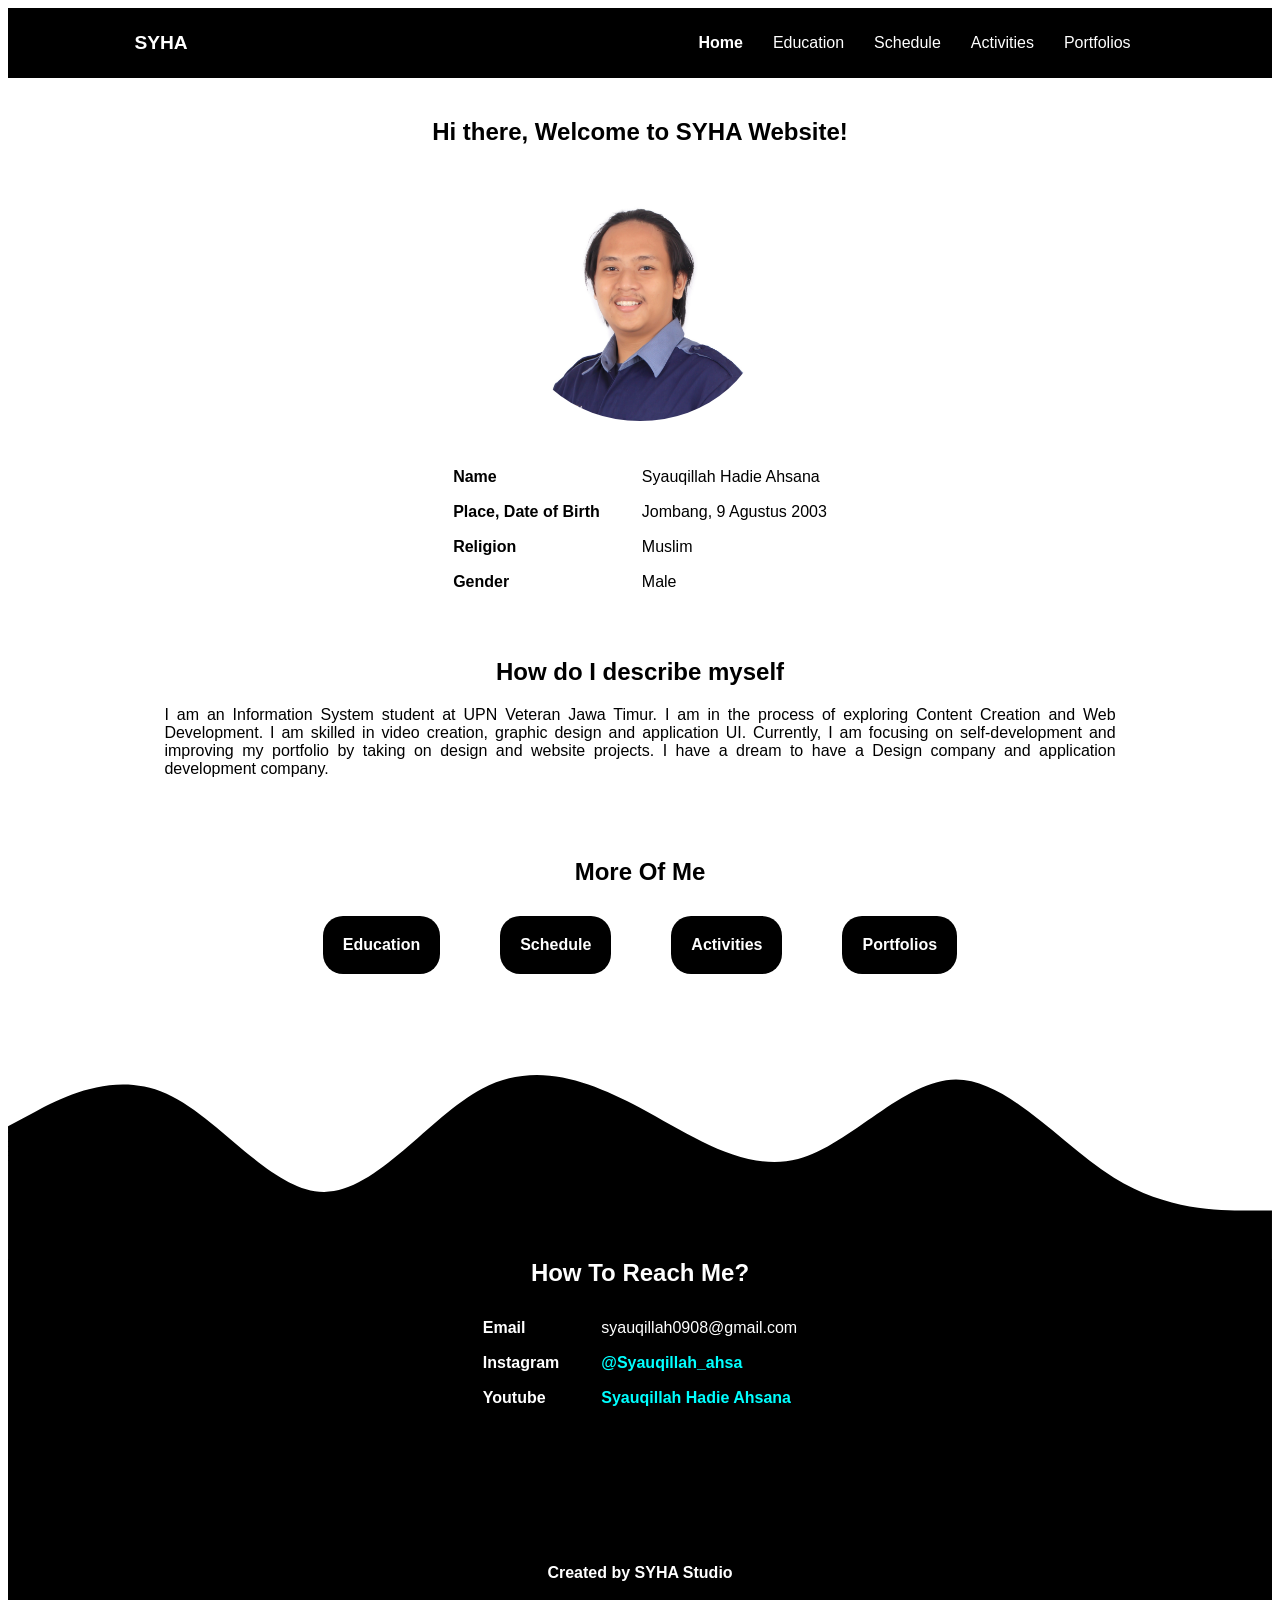
<file: tugas-1/index.html>
<html lang="en">
  <head>
    <meta charset="UTF-8" />
    <meta http-equiv="X-UA-Compatible" content="IE=edge" />
    <title>Get To Know : Ahsa</title>
    <link rel="icon" type="icon" href="img/title.png" />
    <link rel="stylesheet" type="text/css" href="style.css" />
  </head>
  <body>
    <!-- Navbar -->
    <header>
      <a href="index.html" class="logo">SYHA</a>
      <nav>
        <ul>
          <li class="active"><a href="index.html">Home</a></li>
          <li><a href="pendidikan.html">Education</a></li>
          <li><a href="jadwalkuliah.html">Schedule</a></li>
          <li><a href="aktivitas.html">Activities</a></li>
          <li><a href="portofolio.html">Portfolios</a></li>
        </ul>
      </nav>
    </header>
    <!-- Akhir Navbar -->
    <!-- Judul -->
    <div class="judul"><h2>Hi there, Welcome to SYHA Website!</h2></div>
    <!-- Akhir Judul -->
    <!-- Sekilas Info -->
    <div><img src="img\FotoHeadShot.jpg" alt="FotoProfil" width="250vh" /></div>
    <div>
      <table>
        <tr>
          <th>Name</th>
          <td>Syauqillah Hadie Ahsana</td>
        </tr>
        <tr>
          <th>Place, Date of Birth</th>
          <td>Jombang, 9 Agustus 2003</td>
        </tr>
        <tr>
          <th>Religion</th>
          <td>Muslim</td>
        </tr>
        <tr>
          <th>Gender</th>
          <td>Male</td>
        </tr>
      </table>
    </div>
    <!-- Deskripsi Diri -->
    <div><h2>How do I describe myself</h2></div>
    <div>
      <p>
        I am an Information System student at UPN Veteran Jawa Timur. I am in the process of exploring Content Creation and Web Development. I am skilled in video creation, graphic design and application UI. Currently, I am focusing on
        self-development and improving my portfolio by taking on design and website projects. I have a dream to have a Design company and application development company.
      </p>
    </div>
    <!-- Akhir Deskripsi Diri -->
    <!-- Menu -->
    <div><h2>More Of Me</h2></div>
    <div>
      <div class="menu">
        <div>
          <a href="pendidikan.html"><p>Education</p></a>
        </div>
        <div>
          <a href="jadwalkuliah.html"><p>Schedule</p></a>
        </div>
        <div>
          <a href="aktivitas.html"><p>Activities</p></a>
        </div>
        <div>
          <a href="portofolio.html"><p>Portfolios</p></a>
        </div>
      </div>
    </div>
    <!-- Akhir Menu -->
    <svg xmlns="http://www.w3.org/2000/svg" viewBox="0 0 1440 280">
      <path
        fill="#000000"
        fill-opacity="1"
        d="M0,128L30,112C60,96,120,64,180,90.7C240,117,300,203,360,202.7C420,203,480,117,540,85.3C600,53,660,75,
        720,106.7C780,139,840,181,900,165.3C960,149,1020,75,1080,74.7C1140,75,1200,149,1260,186.7C1320,224,1380,224,1410,224L1440,224L1440,
        320L1410,320C1380,320,1320,320,1260,320C1200,320,1140,320,1080,320C1020,320,960,320,900,320C840,320,780,320,720,320C660,320,600,320,540,
        320C480,320,420,320,360,320C300,320,240,320,180,320C120,320,60,320,30,320L0,320Z"
      ></path>
    </svg>
    <div class="kontak"><h2>How To Reach Me?</h2></div>
    <div class="kontak">
      <table>
        <tr>
          <th>Email</th>
          <td>syauqillah0908@gmail.com</td>
        </tr>
        <tr>
          <th>Instagram</th>
          <td><a href="https://www.instagram.com/syauqillah_ahsa/">@Syauqillah_ahsa</a></td>
        </tr>
        <tr>
          <th>Youtube</th>
          <td><a href="https://www.youtube.com/@syauqillahhadieahsana7874">Syauqillah Hadie Ahsana</a></td>
        </tr>
      </table>
    </div>
    <!-- Akhir Sekilas Info -->
  </body>
  <footer>
    <div><p>Created by SYHA Studio</p></div>
  </footer>
</html>
</file>
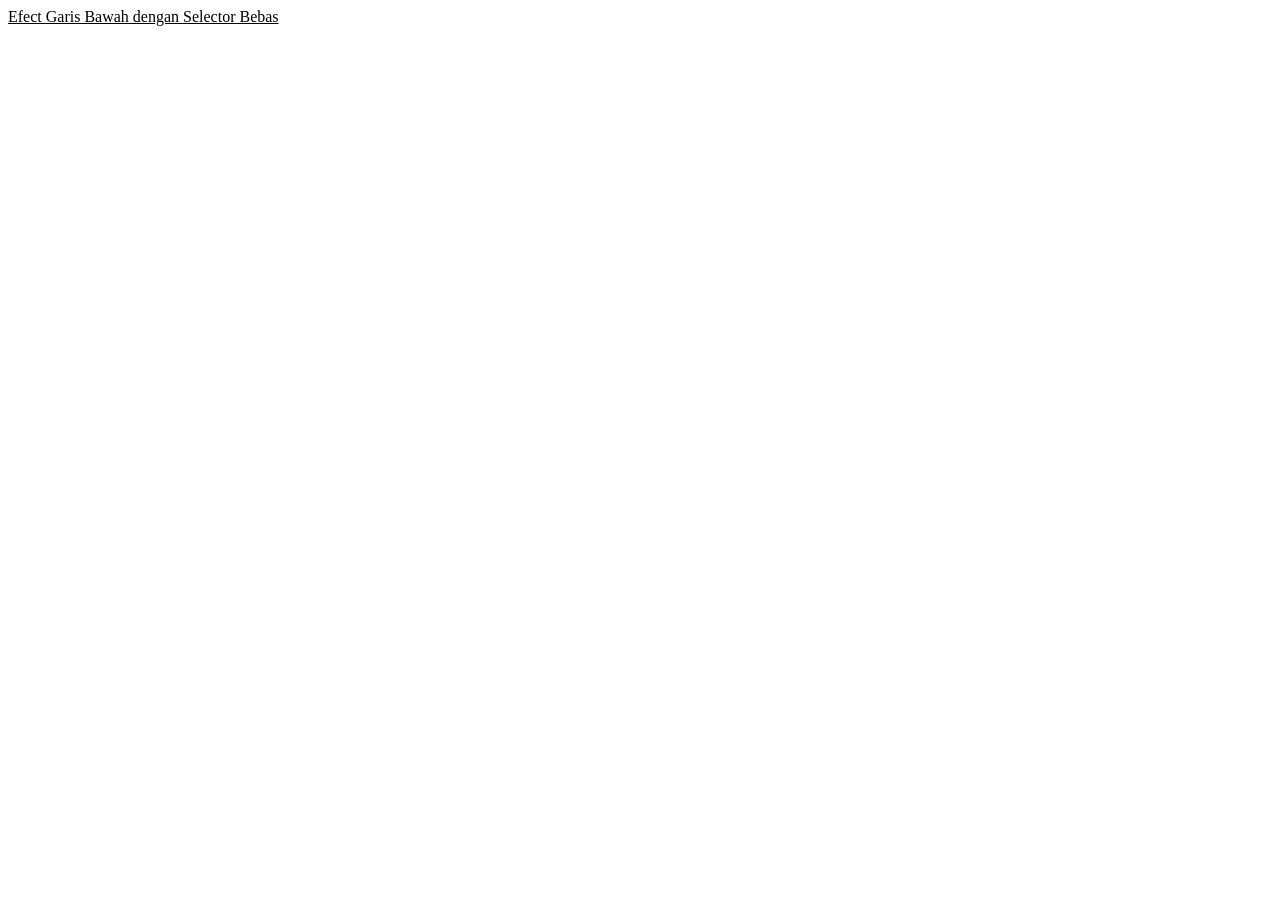
<file: latihan-3-selector/latihan3-b-a.html>
<html lang="en">
  <head>
    <title>Selector</title>
    <style type="text/css">
      gbawah {
        text-decoration: underline;
      }
    </style>
  </head>
  <body>
    <gbawah> Efect Garis Bawah dengan Selector Bebas </gbawah>
  </body>
</html>
</file>
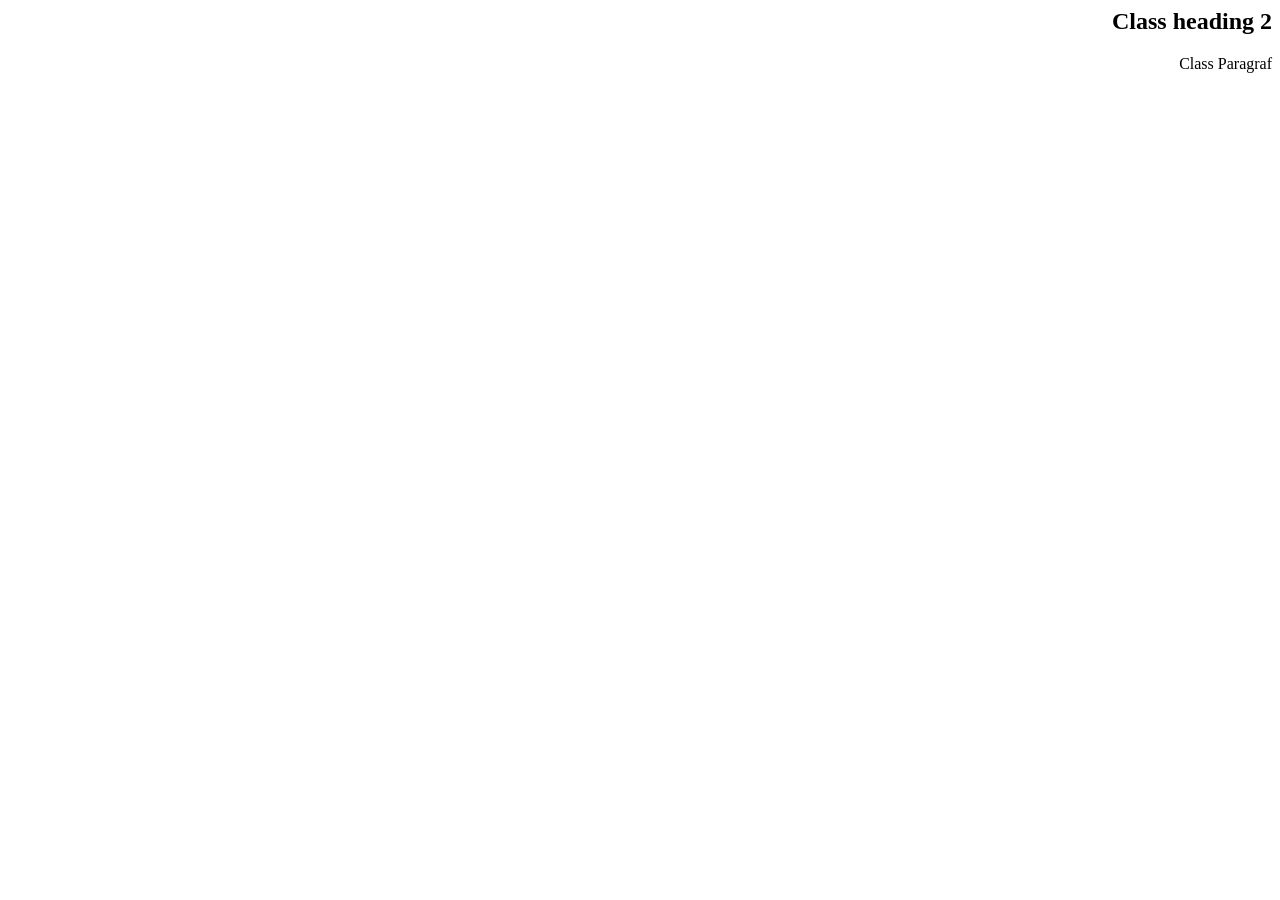
<file: latihan-3-selector/latihan3-b-b.html>
<html lang="en">
  <head>
    <title>Selector</title>
    <style type="text/css">
      .right {
        text-align: right;
      }
    </style>
  </head>

  <body id="BODY_115">
    <h2 class="right">Class heading 2</h2>
    <p class="right">Class Paragraf</p>
  </body>
</html>
</file>
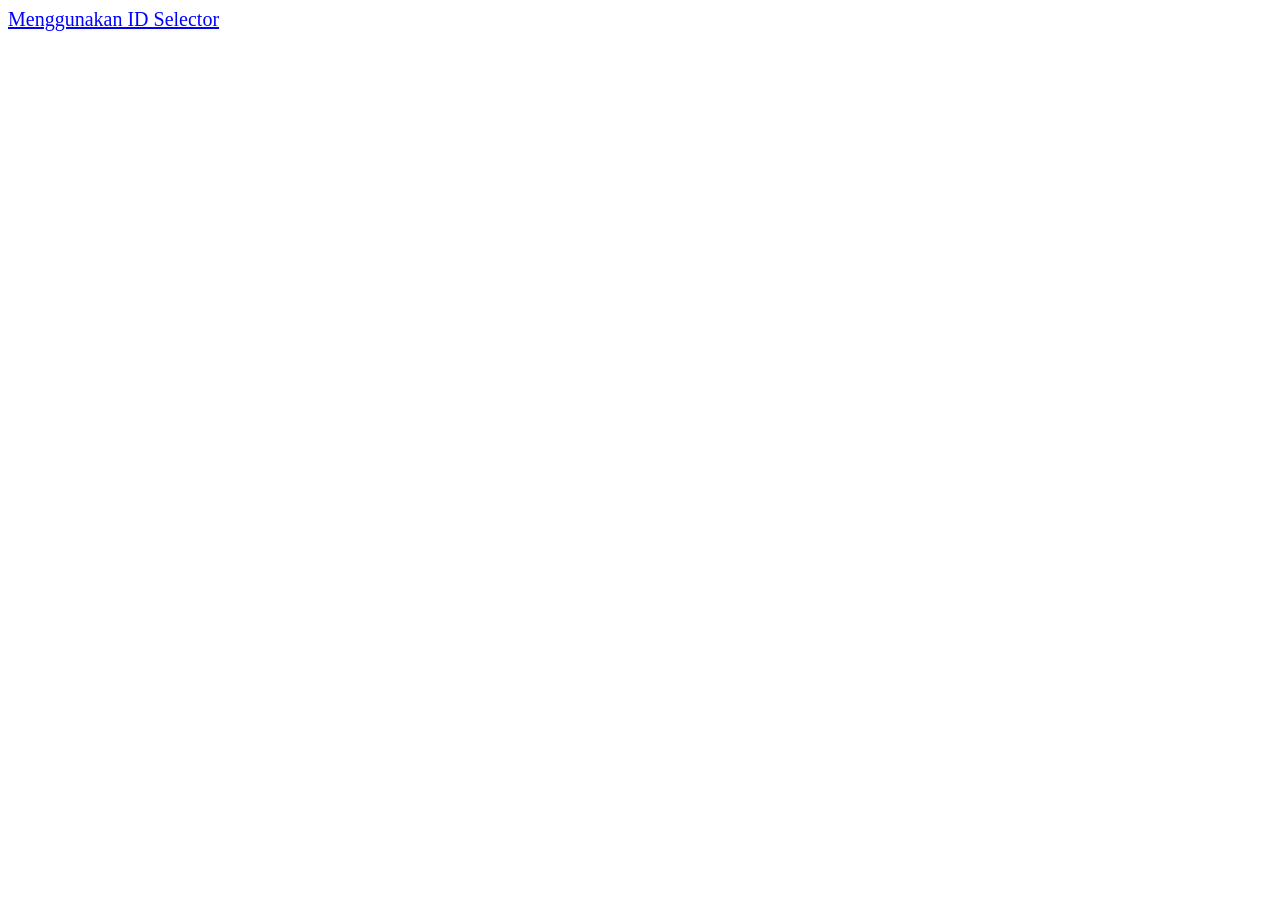
<file: latihan-3-selector/latihan3-b-c.html>
<html lang="en">
  <head>
    <title>Selector</title>
    <style type="text/css">
      #BODY_115 {
        font-size: 20px;
        text-decoration: underline;
        color: blue;
        font-family: Comic Sans MS;
      }
    </style>
  </head>

  <body id="BODY_115">
    Menggunakan ID Selector
  </body>
</html>
</file>
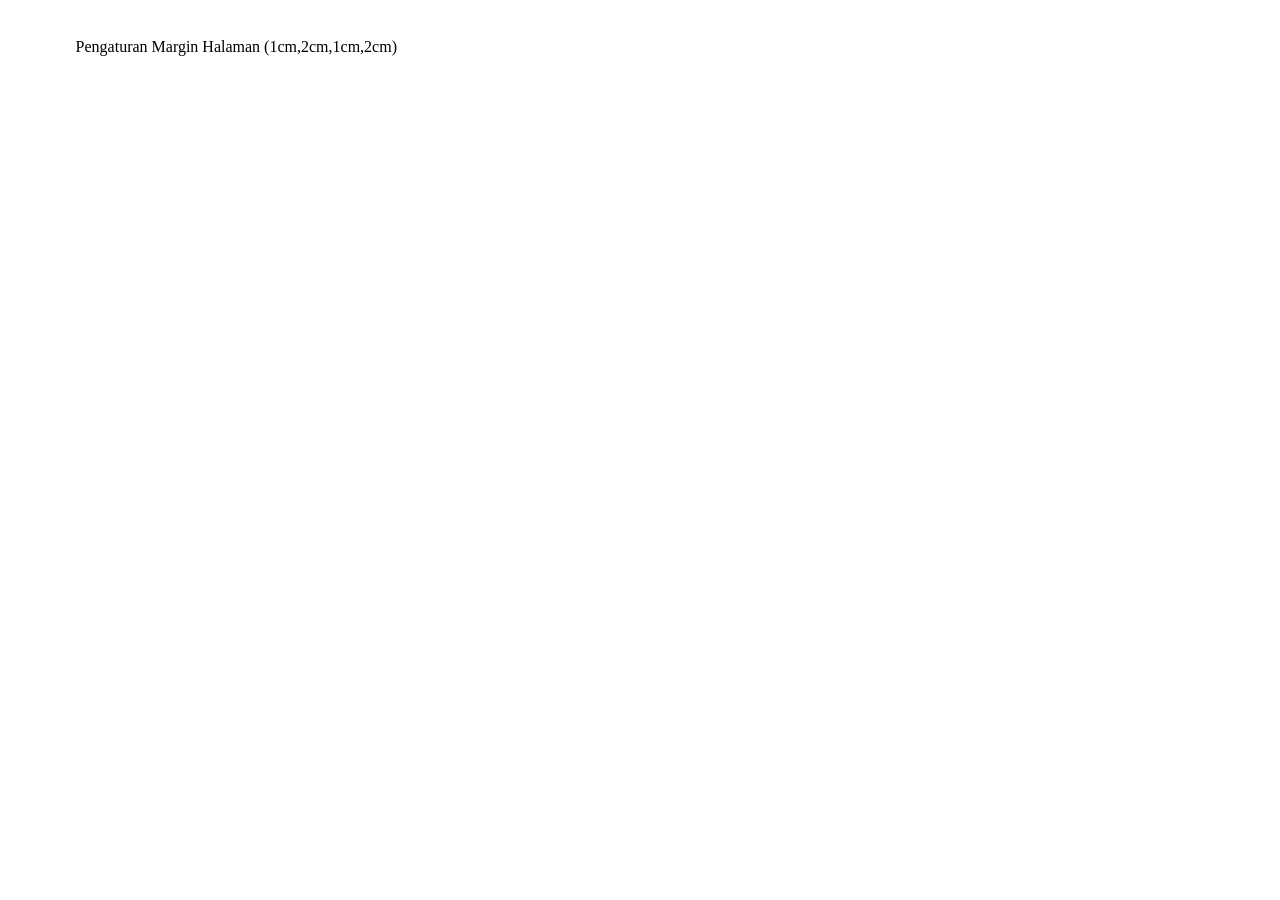
<file: latihan-4-format/latihan4-1.html>
<html lang="en">
<head>
    <title>Pengaturan Margin</title>
    <style type="text/css">
        body {
            margin-top: 1cm;
            margin-right: 2cm;
            margin-bottom: 1cm;
            margin-left: 2cm;
        }
    </style>
</head>
<body>
    Pengaturan Margin Halaman (1cm,2cm,1cm,2cm)
</body>
</html>
</file>
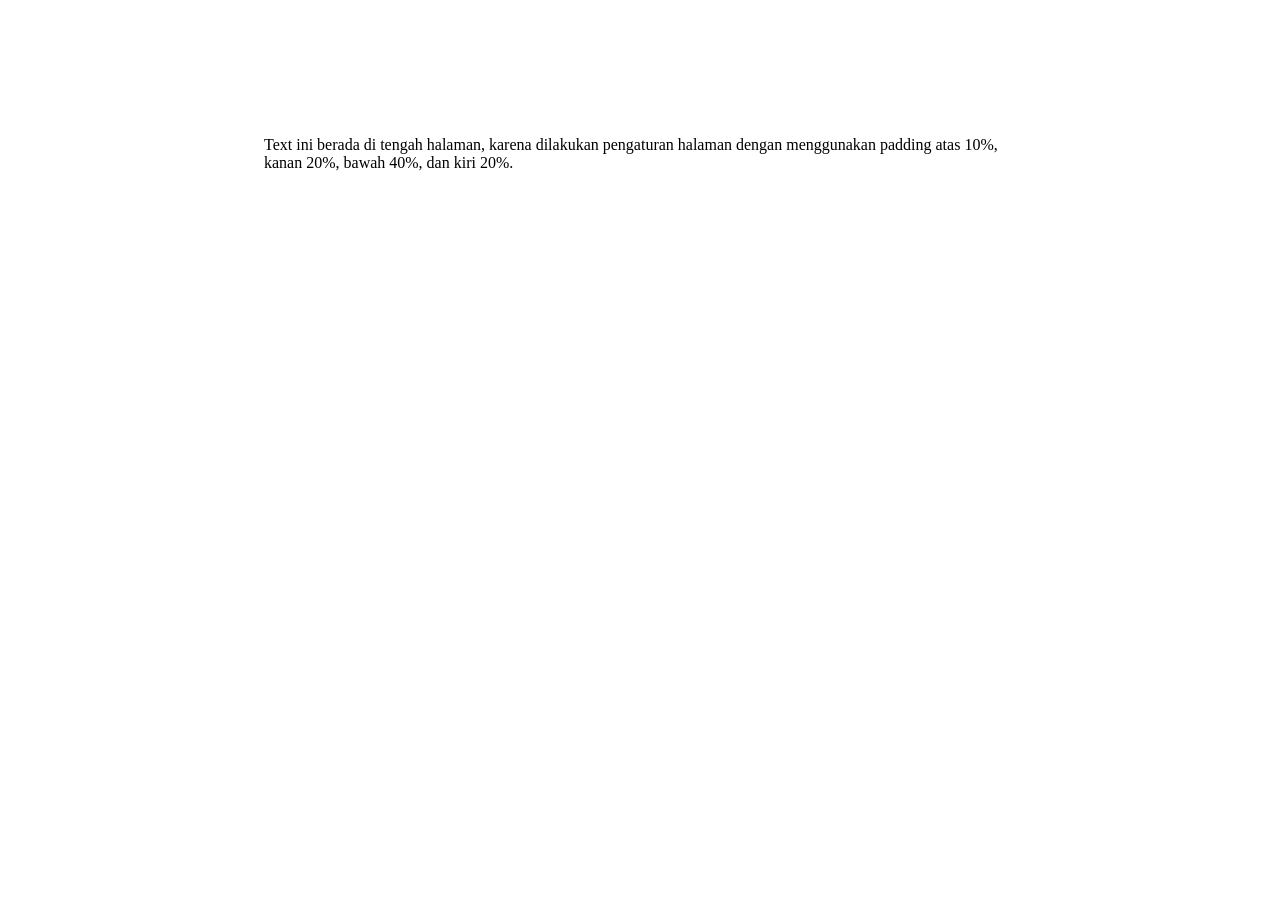
<file: latihan-4-format/latihan4-2.html>
<html lang="en">
  <head>
    <title>Pengaturan Margin</title>
    <style type="text/css">
      body {
        padding-top: 10%;
        padding-right: 20%;
        padding-bottom: 40%;
        padding-left: 20%;
      }
    </style>
  </head>
  <body>
    Text ini berada di tengah halaman, karena dilakukan pengaturan halaman dengan menggunakan padding atas 10%, kanan 20%, bawah 40%, dan kiri 20%.
  </body>
</html>
</file>
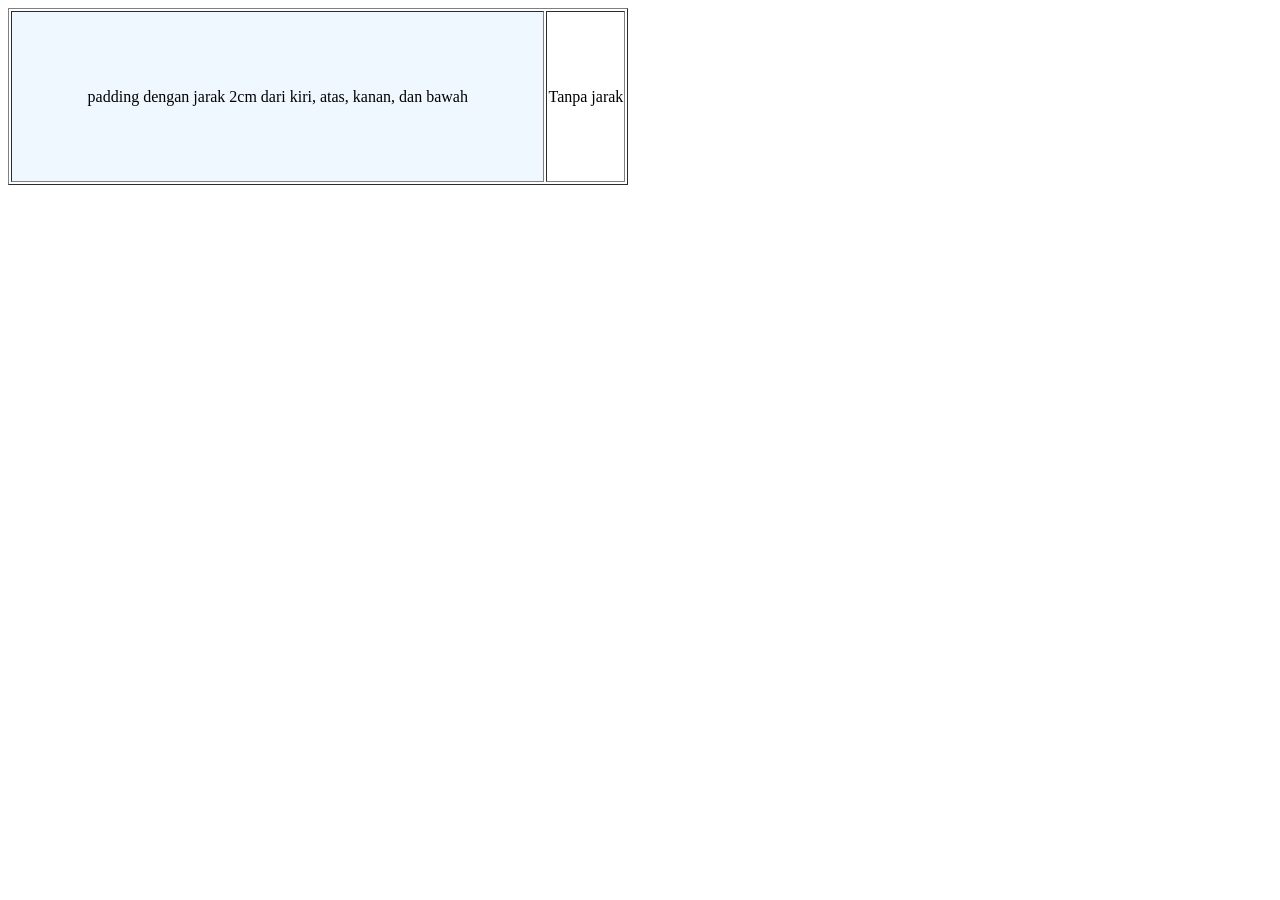
<file: latihan-8-tabel/latihan8-1.html>
<html lang="en">
  <head>
    <title>Pengaturan padding table</title>
    <style type="text/css">
      td.kiri {
        padding-top: 2cm;
        padding-right: 2cm;
        padding-bottom: 2cm;
        padding-left: 2cm;
        background-color: #f0f8ff;
      }
    </style>
  </head>
  <body>
    <table border="1">
      <tr>
        <td class="kiri">padding dengan jarak 2cm dari kiri, atas, kanan, dan bawah</td>
        <td>Tanpa jarak</td>
      </tr>
    </table>
  </body>
</html>
</file>
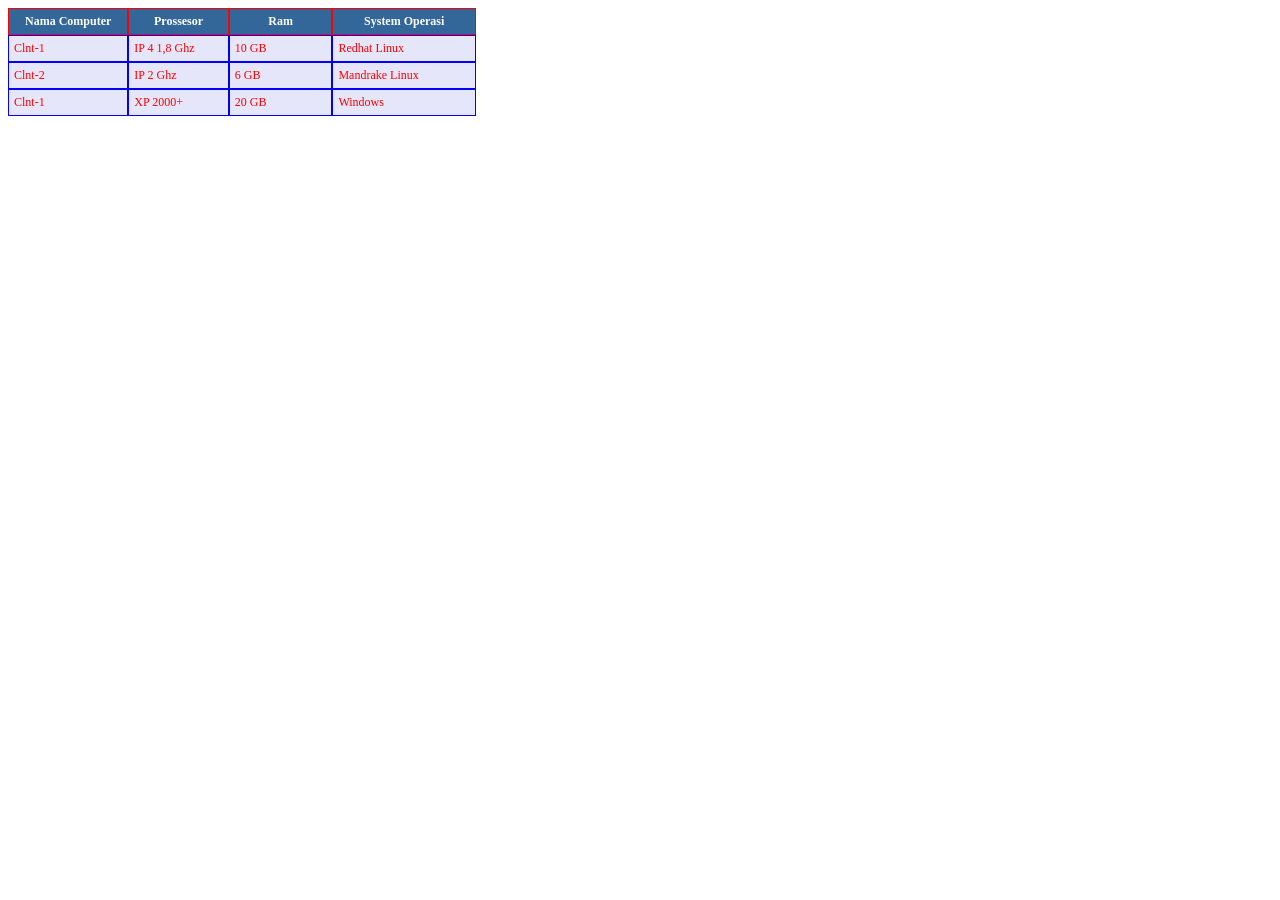
<file: latihan-8-tabel/latihan8-2satu.html>
<html lang="en">
  <head>
    <title>Pengaturan Table spec</title>
    <link rel="stylesheet" type="text/css"
    href="latihan8-2efek.css" />
  </head>
  <body>
    <table width="468" border="0" cellpadding="5"
    cellspacing="0">
      <tr>
        <th width="112">Nama Computer</th>
        <th width="91">Prossesor</th>
        <th width="96">Ram</th>
        <th width="137">System Operasi</th>
      </tr>
      <tr>
        <td>Clnt-1</td>
        <td>IP 4 1,8 Ghz</td>
        <td>10 GB</td>
        <td>Redhat Linux</td>
      </tr>
      <tr>
        <td>Clnt-2</td>
        <td>IP 2 Ghz</td>
        <td>6 GB</td>
        <td>Mandrake Linux</td>
      </tr>
      <tr>
        <td>Clnt-1</td>
        <td>XP 2000+</td>
        <td>20 GB</td>
        <td>Windows</td>
      </tr>
    </table>
  </body>
</html>
</file>
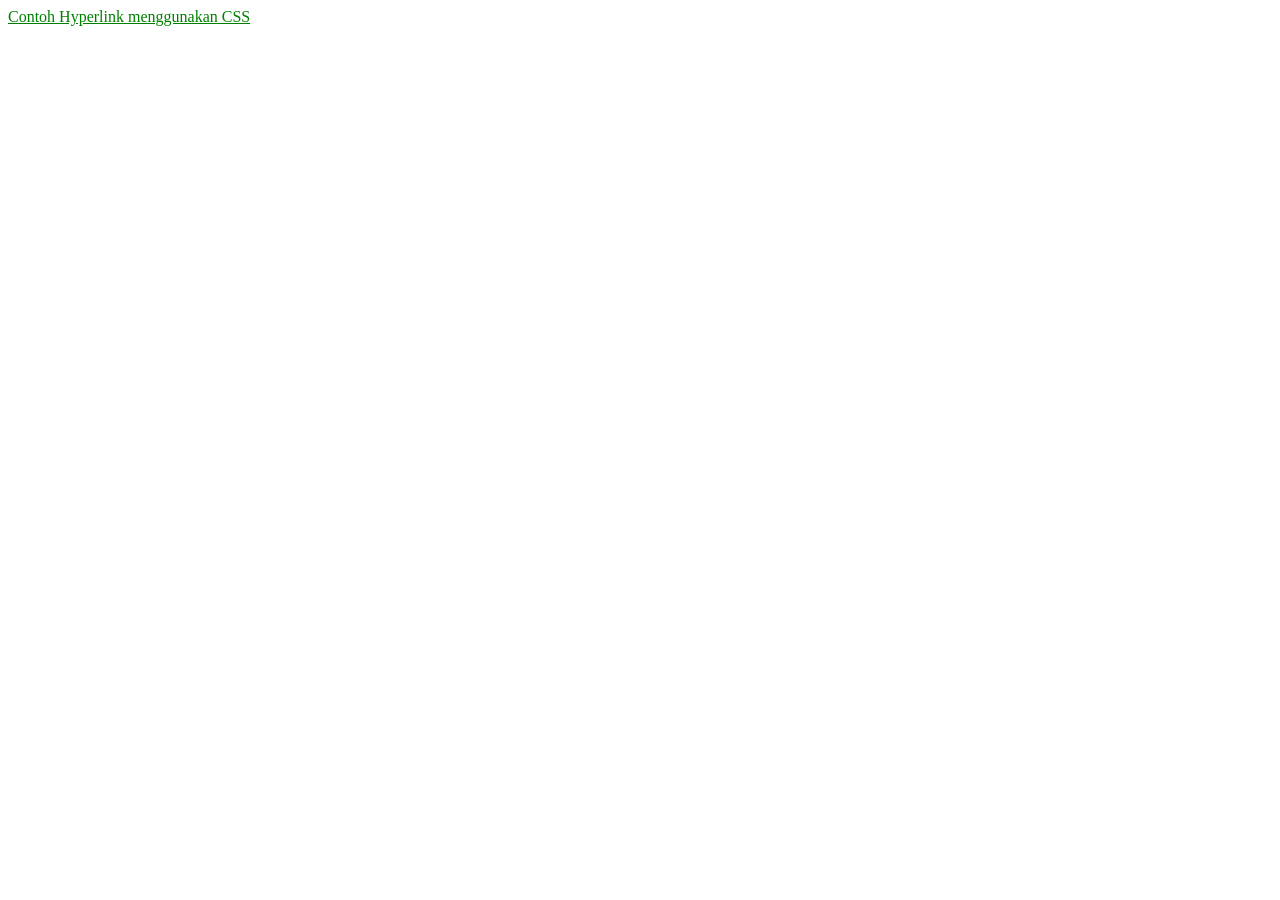
<file: latihan-9-hyperlink/latihan9-1.html>
<html lang="en">
  <head>
    <title>Pengaturan pada link</title>
    <style type="text/css">
      a:link {
        color: green;
      }
      a:hover {
        color: pink;
      }
    </style>
  </head>
  <body>
    <a href="http://sisfo.upnjatim.ac.id" target="_self"> Contoh Hyperlink menggunakan CSS</a>
  </body>
</html>
</file>
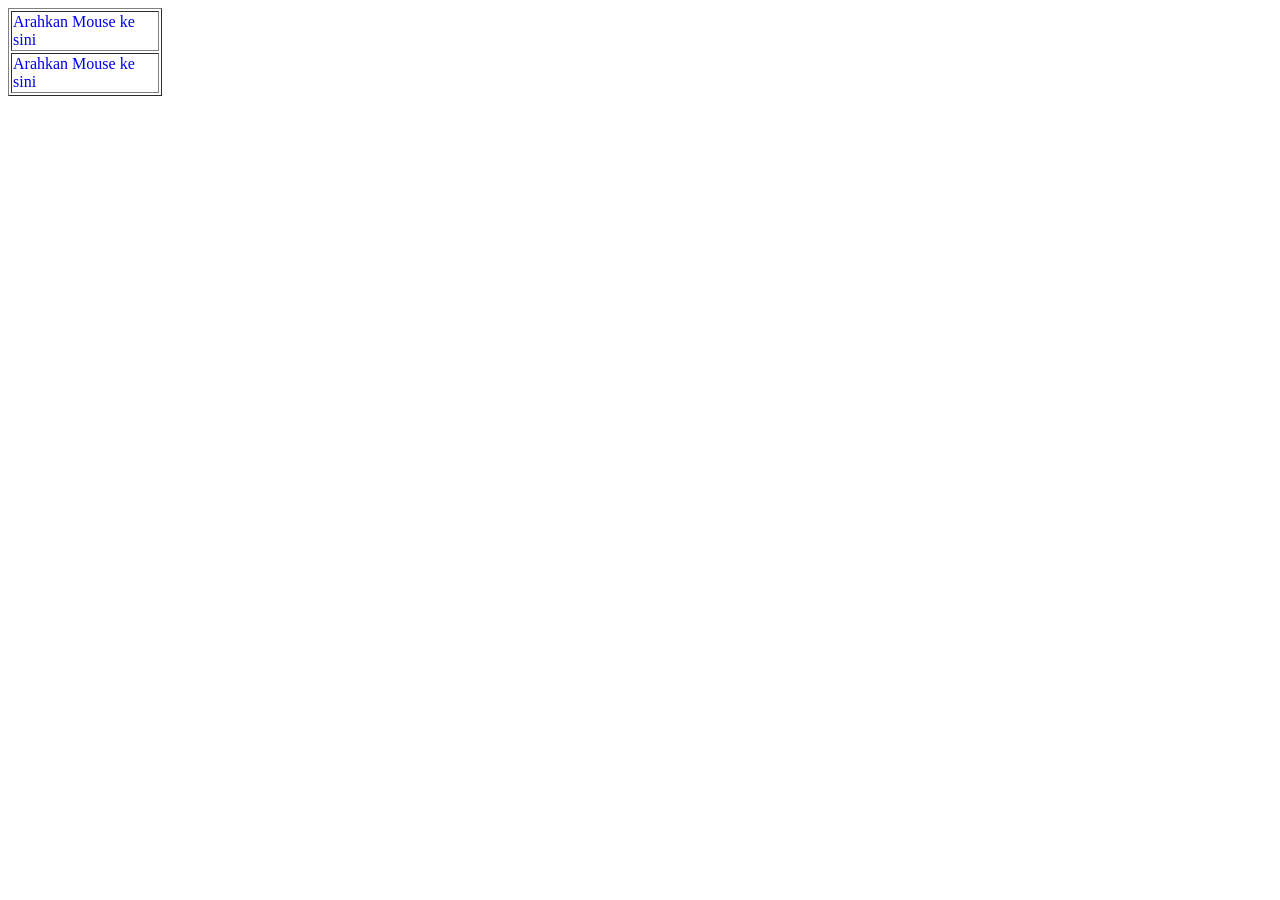
<file: latihan-9-hyperlink/latihan9-2.html>
<html lang="en">
  <head>
    <title>Pengaturan Pada Link Background</title>
    <style type="text/css">
      a:link {
        text-decoration: none;
      }
      a:visited {
        text-decoration: none;
      }
      a:active {
        text-decoration: none;
      }
      a:hover {
        font-weight: none;
        color: red;
        background-color: blue;
      }
    </style>
  </head>
  <body>
    <table border="1">
      <tr>
        <td width="144"><a href="#">
          Arahkan Mouse ke sini</a></td>
      </tr>
      <tr>
        <td width="144"><a href="#">
          Arahkan Mouse ke sini</a></td>
      </tr>
    </table>
  </body>
</html>
</file>
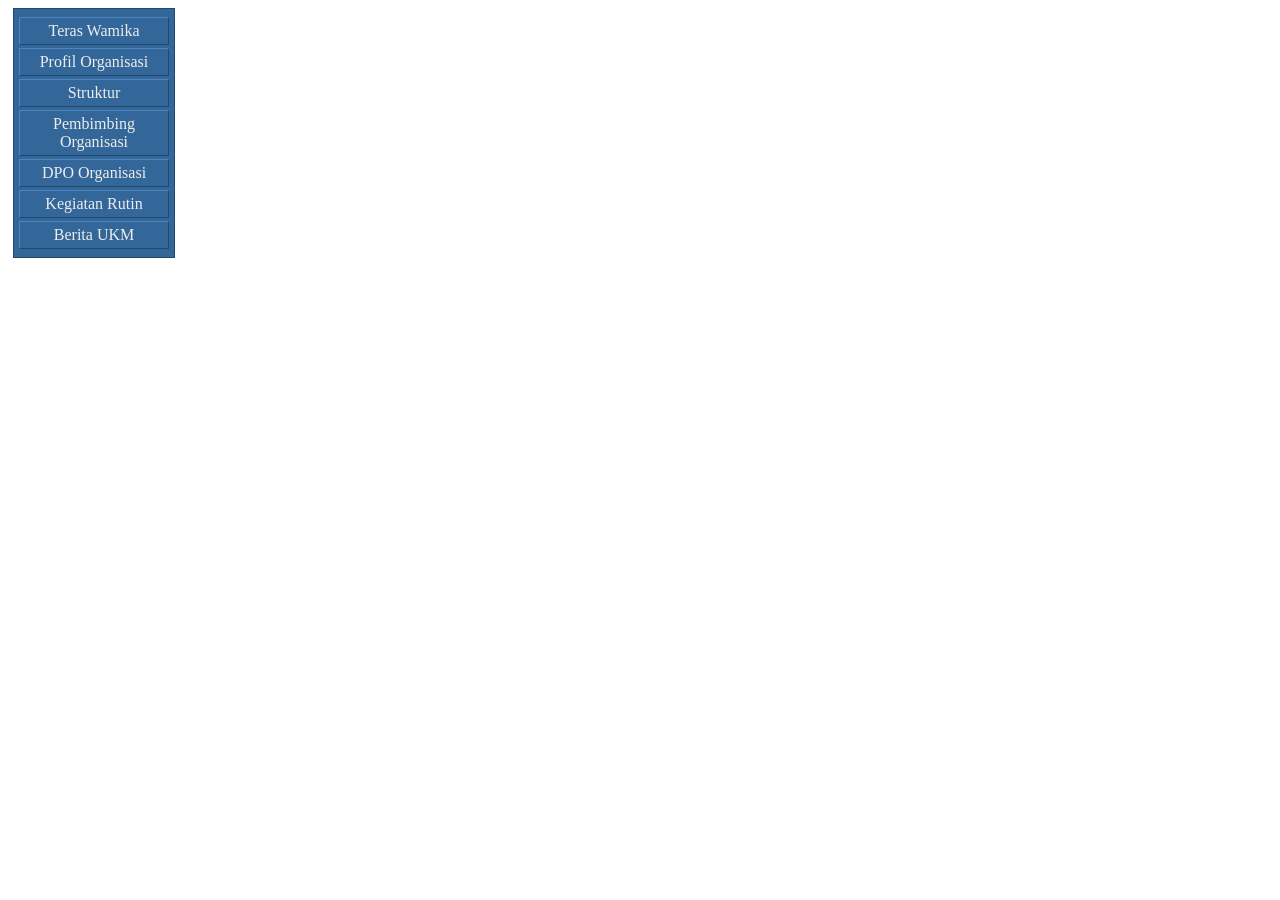
<file: latihan-9-hyperlink/latihan9-3-b.html>
<html lang="en">
  <head>
    <title>
      Pengaturan Pada Link Visualisasi tombol
    </title>
    <link rel="stylesheet" type="text/css"
    href="latihan9-3-a.css" />
  </head>
  <body>
    <div class="leftlinks">
      <a href="index.html">Teras Wamika</a>
      <a href="profil.html">Profil Organisasi</a>
      <a href="struktur.html">Struktur</a>
      <a href="pembimbing.html">
        Pembimbing Organisasi</a>
      <a href="dpo.html">DPO Organisasi</a>
      <a href="kegiatan.html">Kegiatan Rutin</a>
      <a href="berita.html">Berita UKM</a>
    </div>
  </body>
</html>
</file>
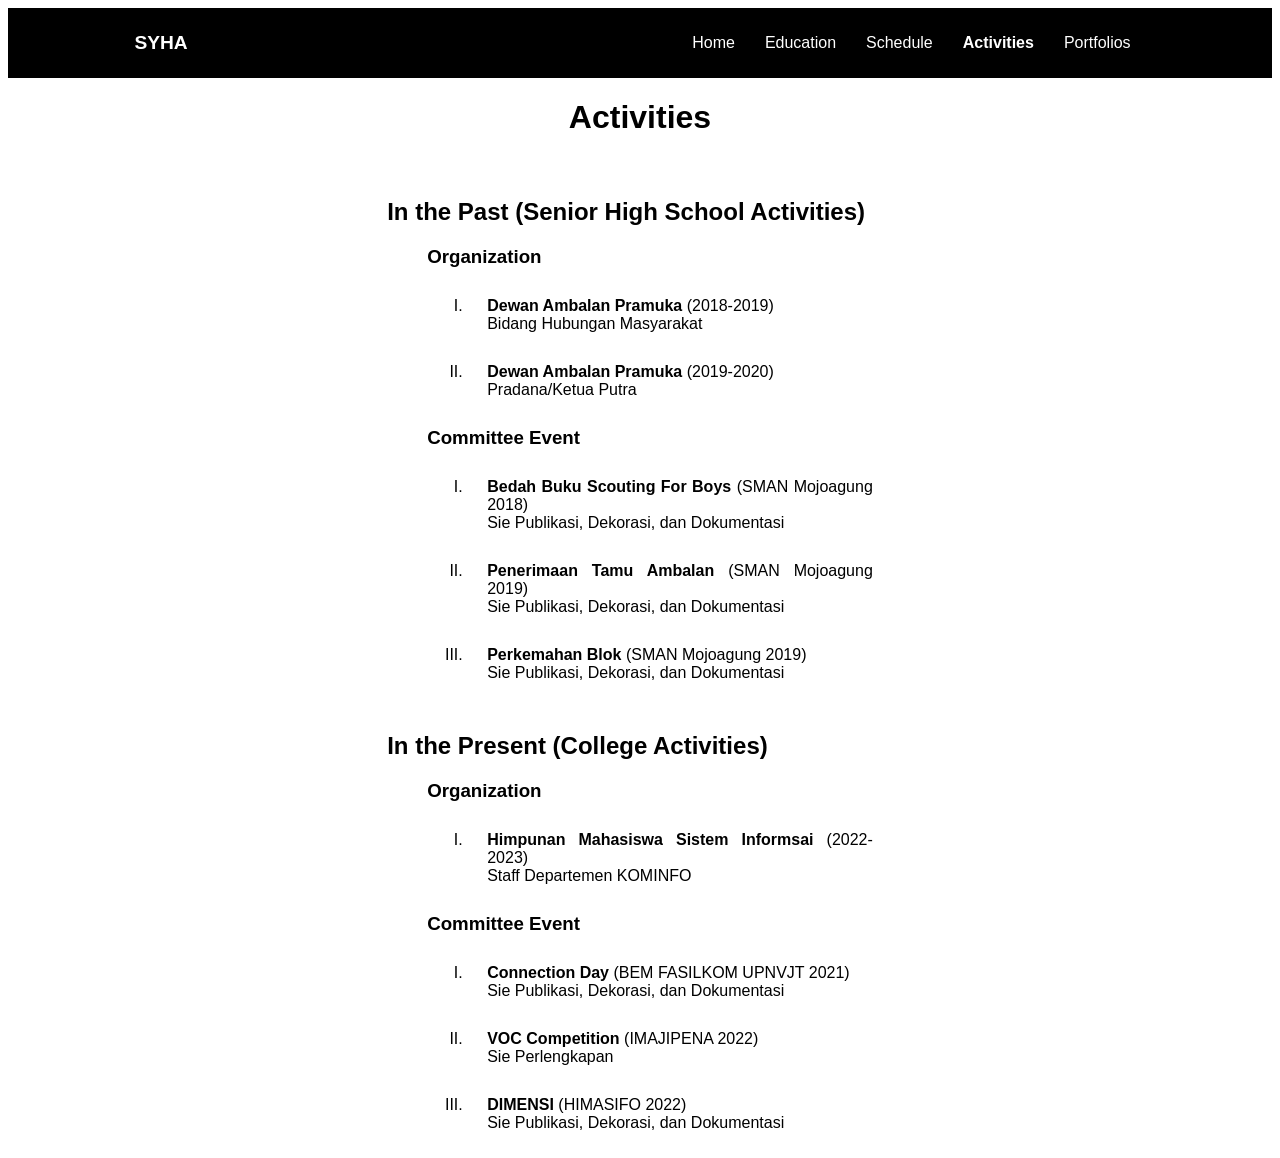
<file: tugas-1/aktivitas.html>
<html lang="en">
  <head>
    <meta charset="UTF-8" />
    <meta http-equiv="X-UA-Compatible" content="IE=edge" />
    <title>Get To Know : Ahsa's Activities</title>
    <link rel="icon" type="icon" href="img/title.png" />
    <link rel="stylesheet" type="text/css" href="style.css" />
  </head>
  <body>
    <!-- Navbar -->
    <header>
      <a href="index.html" class="logo">SYHA</a>
      <nav>
        <ul>
          <li><a href="index.html">Home</a></li>
          <li><a href="pendidikan.html">Education</a></li>
          <li><a href="jadwalkuliah.html">Schedule</a></li>
          <li class="active"><a href="aktivitas.html">Activities</a></li>
          <li><a href="portofolio.html">Portfolios</a></li>
        </ul>
      </nav>
    </header>
    <!-- Akhir Navbar -->
    <div><h1>Activities</h1></div>
    <div class="aktivitas">
      <h2>In the Past (Senior High School Activities)</h2>
      <ul>
        <li>
          <h3>Organization</h3>
          <ul>
            <li>
              <p><span>Dewan Ambalan Pramuka</span> (2018-2019) <br />Bidang Hubungan Masyarakat</p>
            </li>
            <li>
              <p><span>Dewan Ambalan Pramuka</span> (2019-2020) <br />Pradana/Ketua Putra</p>
            </li>
          </ul>
        </li>
        <li>
          <h3>Committee Event</h3>
          <ul>
            <li>
              <p><span>Bedah Buku Scouting For Boys</span> (SMAN Mojoagung 2018) <br />Sie Publikasi, Dekorasi, dan Dokumentasi</p>
            </li>
            <li>
              <p><span>Penerimaan Tamu Ambalan</span> (SMAN Mojoagung 2019) <br />Sie Publikasi, Dekorasi, dan Dokumentasi</p>
            </li>
            <li>
              <p><span>Perkemahan Blok</span> (SMAN Mojoagung 2019) <br />Sie Publikasi, Dekorasi, dan Dokumentasi</p>
            </li>
          </ul>
        </li>
      </ul>
    </div>
    <div class="aktivitas">
      <h2>In the Present (College Activities)</h2>
      <ul>
        <li>
          <h3>Organization</h3>
          <ul>
            <li>
              <p><span>Himpunan Mahasiswa Sistem Informsai</span> (2022-2023) <br />Staff Departemen KOMINFO</p>
            </li>
          </ul>
        </li>
        <li>
          <h3>Committee Event</h3>
          <ul>
            <li>
              <p><span>Connection Day</span> (BEM FASILKOM UPNVJT 2021) <br />Sie Publikasi, Dekorasi, dan Dokumentasi</p>
            </li>
            <li>
              <p><span>VOC Competition</span> (IMAJIPENA 2022) <br />Sie Perlengkapan</p>
            </li>
            <li>
              <p><span>DIMENSI</span> (HIMASIFO 2022) <br />Sie Publikasi, Dekorasi, dan Dokumentasi</p>
            </li>
          </ul>
        </li>
      </ul>
    </div>
  </body>
</html>
</file>
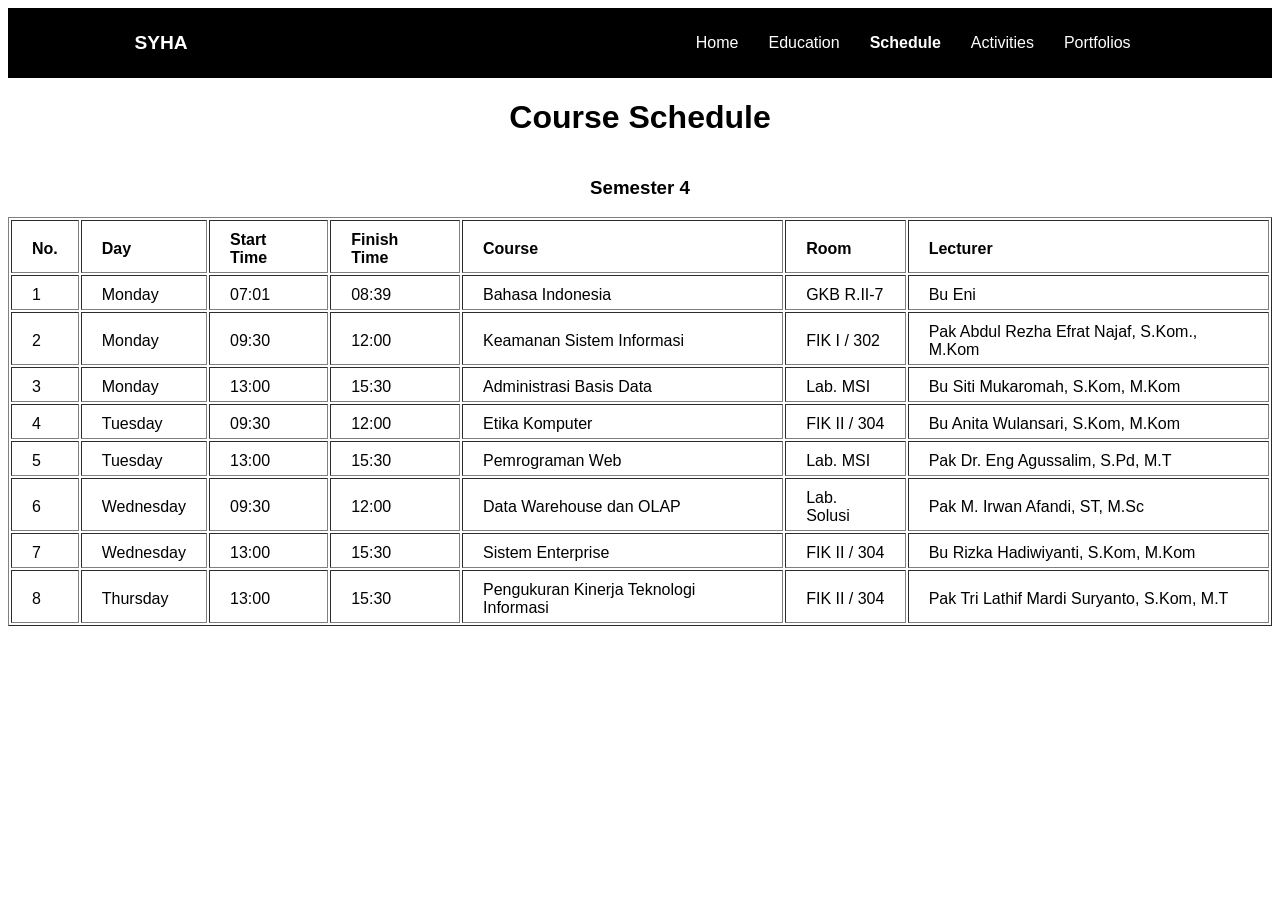
<file: tugas-1/jadwalkuliah.html>
<html lang="en">
  <head>
    <meta charset="UTF-8" />
    <meta http-equiv="X-UA-Compatible" content="IE=edge" />
    <title>Get To Know : Ahsa's Schedule</title>
    <link rel="icon" type="icon" href="img/title.png" />
    <link rel="stylesheet" type="text/css" href="style.css" />
  </head>
  <body>
    <!-- Navbar -->
    <header>
      <a href="index.html" class="logo">SYHA</a>
      <nav>
        <ul>
          <li><a href="index.html">Home</a></li>
          <li><a href="pendidikan.html">Education</a></li>
          <li class="active"><a href="jadwalkuliah.html">Schedule</a></li>
          <li><a href="aktivitas.html">Activities</a></li>
          <li><a href="portofolio.html">Portfolios</a></li>
        </ul>
      </nav>
    </header>
    <!-- Akhir Navbar -->
    <div><h1>Course Schedule</h1></div>
    <div><h3>Semester 4</h3></div>
    <div class="jadwal">
      <table border="1">
        <thead>
          <th>No.</th>
          <th>Day</th>
          <th>Start Time</th>
          <th>Finish Time</th>
          <th>Course</th>
          <th>Room</th>
          <th>Lecturer</th>
        </thead>
        <tr>
          <td>1</td>
          <td>Monday</td>
          <td>07:01</td>
          <td>08:39</td>
          <td>Bahasa Indonesia</td>
          <td>GKB R.II-7</td>
          <td>Bu Eni</td>
        </tr>
        <tr>
          <td>2</td>
          <td>Monday</td>
          <td>09:30</td>
          <td>12:00</td>
          <td>Keamanan Sistem Informasi</td>
          <td>FIK I / 302</td>
          <td>Pak Abdul Rezha Efrat Najaf, S.Kom., M.Kom</td>
        </tr>
        <tr>
          <td>3</td>
          <td>Monday</td>
          <td>13:00</td>
          <td>15:30</td>
          <td>Administrasi Basis Data</td>
          <td>Lab. MSI</td>
          <td>Bu Siti Mukaromah, S.Kom, M.Kom</td>
        </tr>
        <tr>
          <td>4</td>
          <td>Tuesday</td>
          <td>09:30</td>
          <td>12:00</td>
          <td>Etika Komputer</td>
          <td>FIK II / 304</td>
          <td>Bu Anita Wulansari, S.Kom, M.Kom</td>
        </tr>
        <tr>
          <td>5</td>
          <td>Tuesday</td>
          <td>13:00</td>
          <td>15:30</td>
          <td>Pemrograman Web</td>
          <td>Lab. MSI</td>
          <td>Pak Dr. Eng Agussalim, S.Pd, M.T</td>
        </tr>
        <tr>
          <td>6</td>
          <td>Wednesday</td>
          <td>09:30</td>
          <td>12:00</td>
          <td>Data Warehouse dan OLAP</td>
          <td>Lab. Solusi</td>
          <td>Pak M. Irwan Afandi, ST, M.Sc</td>
        </tr>
        <tr>
          <td>7</td>
          <td>Wednesday</td>
          <td>13:00</td>
          <td>15:30</td>
          <td>Sistem Enterprise</td>
          <td>FIK II / 304</td>
          <td>Bu Rizka Hadiwiyanti, S.Kom, M.Kom</td>
        </tr>
        <tr>
          <td>8</td>
          <td>Thursday</td>
          <td>13:00</td>
          <td>15:30</td>
          <td>Pengukuran Kinerja Teknologi Informasi</td>
          <td>FIK II / 304</td>
          <td>Pak Tri Lathif Mardi Suryanto, S.Kom, M.T</td>
        </tr>
      </table>
    </div>
  </body>
</html>
</file>
<file: tugas-1/style.css>
body {
  font-family: Arial, Helvetica, sans-serif;
}
a {
  text-decoration: none;
}
li {
  list-style-type: none;
}
div {
  background-color: white;
  display: flex;
  justify-content: center;
}
/* Navbar */
header {
  display: flex;
  flex-direction: row;
  align-items: center;
  padding: 10px 10%;
  background-color: black;
  justify-content: space-between;
}
.logo {
  color: white;
  font-weight: 900;
  font-size: larger;
}
nav ul {
  display: flex;
  flex-direction: row;
}
nav ul li {
  margin-left: 15px;
  margin-right: 15px;
}
nav ul li a {
  transition: 0.3s;
  color: white;
  display: block;
}
nav ul li a:hover {
  transition: 0.3s;
  font-weight: 900;
}
.active {
  font-weight: 700;
}
/* Akhir Navbar */
/* Judul */
.judul {
  display: flex;
  justify-content: center;
}
/* Akhir Judul */
/* Sekilas Info */
div img {
  padding-bottom: 30px;
  border-width: 5px;
  border-style: solid;
  border-color: white;
  border-radius: 50%;
}
div table {
  padding-bottom: 20px;
}
div table tr th {
  text-align: left;
  padding-right: 20px;
  padding-top: 10px;
  padding-bottom: 5px;
  padding-left: 20px;
}
div table tr td {
  padding-left: 20px;
  padding-top: 10px;
  padding-bottom: 5px;
  padding-right: 20px;
  text-align: left;
}
.kontak {
  color: white;
  background-color: black;
}
.kontak h2 {
  padding-top: 0px;
  margin-top: 0px;
}
.kontak table {
  color: white;
  padding-bottom: 100px;
}
.kontak table tr td a {
  color: aqua;
  font-weight: 800;
}
/* Akhir Sekilas Info */
/* Deskripsi Diri */
div h2 {
  padding-top: 20px;
  margin-bottom: 20px;
}
div p {
  padding: 0px 10% 10px 10%;
  margin: 0px 30px 30px 30px;
  text-align: justify;
}
/* Akhir Deskripsi Diri */
/* menu */
div .menu {
  padding: 10px;
  display: flex;
  justify-content: space-evenly;
}
div .menu div a p {
  transition: 0.5s;
  display: block;
  width: auto;
  font-weight: 900;
  background-color: black;
  padding: 20px;
  border-radius: 20px;
}
div .menu div a p:hover {
  transition: 0.5s;
  padding: 30px;
}
div .menu div a {
  color: white;
}
/* Akhir menu */

/* Footer */
footer div {
  padding-top: 50px;
  background-color: black;
  color: white;
  font-weight: 900;
}
/* Akhir Footer */
/* Pendidikan dan Portofolio*/
.pendidikan {
  background-color: white;
  display: block;
  padding: 0px 30% 0px 30%;
}
.pendidikan li {
  list-style-type: upper-roman;
}
.pendidikan li p {
  padding: 10px;
  margin: 10px;
}
.pendidikan li p span {
  font-weight: 900;
}
/* Akhir Pendidikan */
/* aktivitas */
.aktivitas {
  background-color: white;
  display: block;
  padding: 0px 30% 0px 30%;
}
.aktivitas ul li ul li {
  list-style-type: upper-roman;
}
.aktivitas li p {
  padding: 10px;
  margin: 10px;
}
.aktivitas li p span {
  font-weight: 900;
}
/* Akhir aktivitas */
/* jadwal */
.jadwal table tr:hover {
  background-color: rgb(93, 93, 93);
  color: white;
}
.jadwal table {
  padding: 0px;
}
</file>
<file: latihan-8-tabel/latihan8-2efek.css>
th {
  color: #ffffff;
  background-color: #336699;
  border-width: 1px;
  border-style: solid;
  border-color: red;
  font-size: 9pt;
}
td {
  color: red;
  background-color: #e6e6fa;
  border-width: 1px;
  border-style: solid;
  border-color: blue;
  font-size: 9pt;
}
</file>
<file: latihan-9-hyperlink/latihan9-3-a.css>
.leftlinks {
  border: 1px solid #22476c;
  padding: 5px; margin: 5px;
  text-align: middle; background-color: #336699;
  width: 150px;
}
.leftlinks a {
  display: block; margin: 3px 0px;
  border-top: 1px solid #4c86c0;
  border-left: 1px solid #4c86c0;
  border-right: 1px solid #22476c;
  border-bottom: 1px solid #22476c;
  padding: 4px 10px; text-align: center;
  background-color: #336699;
  color: #ededed; text-decoration: none;
}
.leftlinks a:link {
  color: #ededed;
}
.leftlinks a:visited {
  color: #ededed;
}
.leftlinks a:hover {
  display: block;
  margin: 3px 0px;
  border-top: 1px solid #22476c;
  border-left: 1px solid #22476c;
  border-right: 1px solid #4c86c0;
  border-bottom: 1px solid #4c86c0;
  padding: 5px 9px 3px 11px;
  text-align: center;
  background-color: #336699;
  color: #eed929;
  text-decoration: none;
}
</file>
